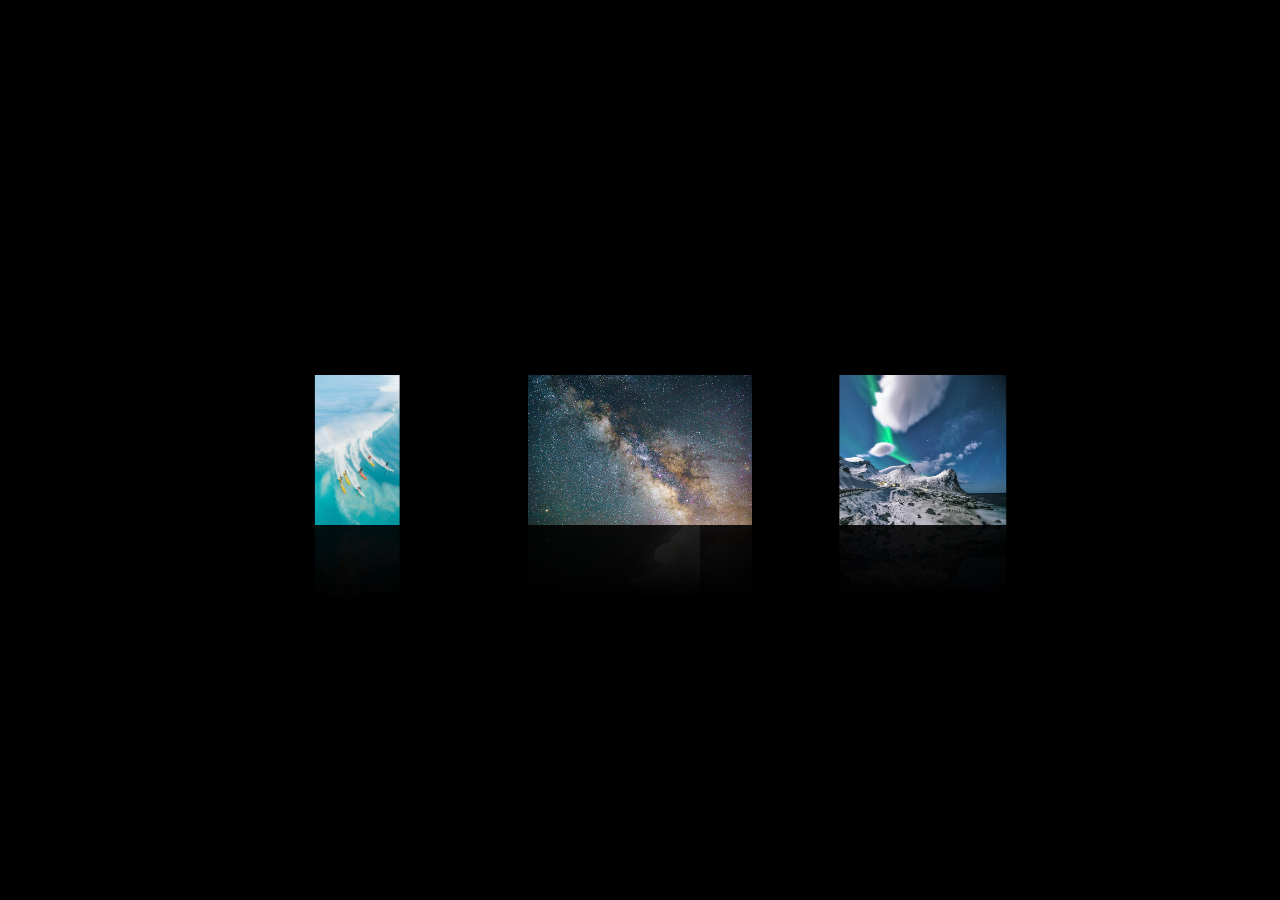
<file: index.html>
<!DOCTYPE html>
<html>
<head>
	<title>3D Animation</title>
	<meta charset="utf-8">	
	<meta name="viewport" content="width=device-width, initial-scale=1.0">
	<link rel="stylesheet" type="text/css" href="style.css">
</head>
<body>
	<div class="box">
		<span style="--i:1"> <img src="1.jpg"> </span>
		<span style="--i:2"> <img src="2.jpg"> </span>
		<span style="--i:3"> <img src="3.jpg"> </span>
		<span style="--i:4"> <img src="4.jpg"> </span>
		<span style="--i:5"> <img src="5.jpg"> </span>
		<span style="--i:6"> <img src="6.jpg"> </span>
		<span style="--i:7"> <img src="7.jpg"> </span>
		<span style="--i:8"> <img src="8.jpg"> </span>
		<span style="--i:9"> <img src="9.jpg"> </span>
	</div>
</body>
</html>
</file>
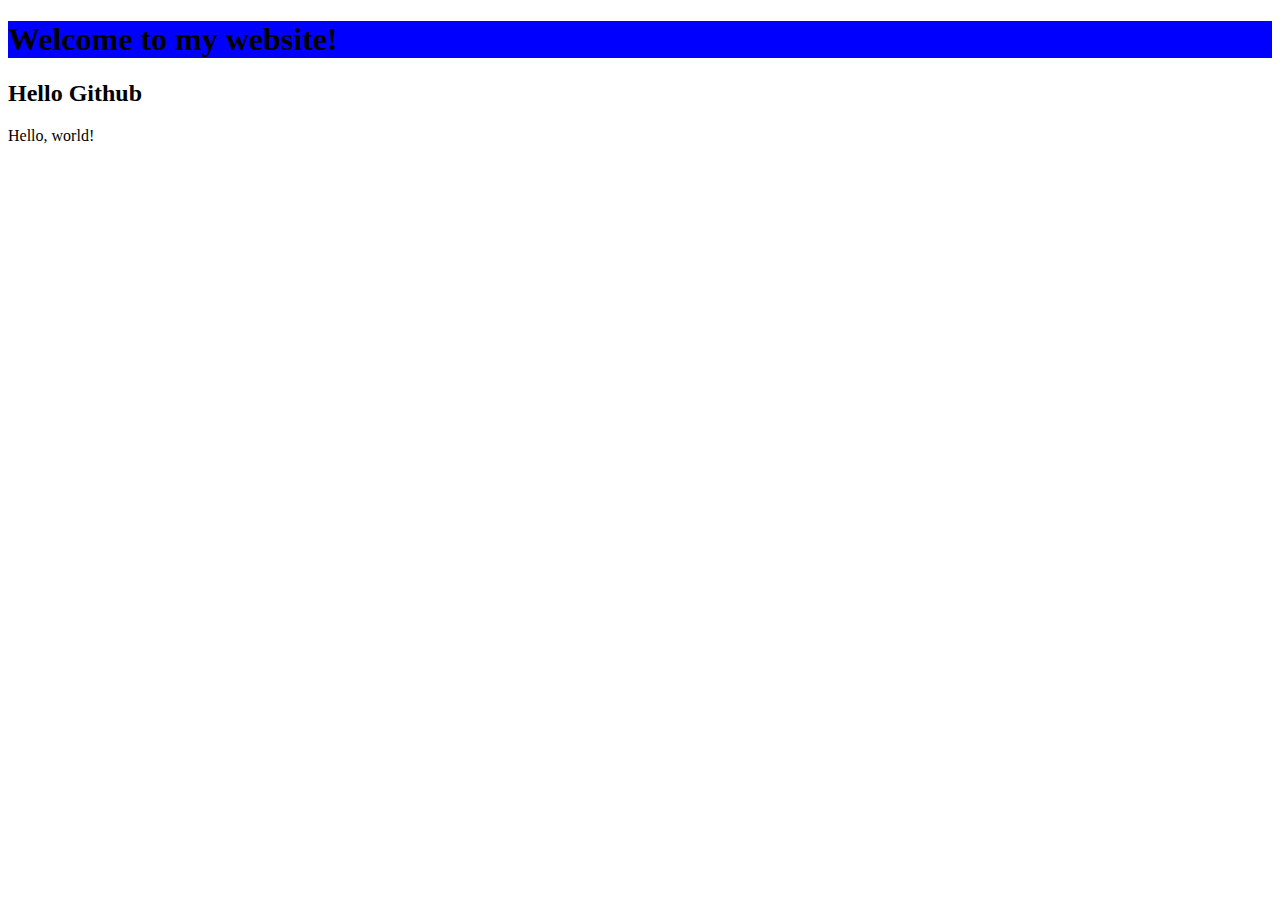
<file: hello.html>
<!DOCTYPE html>
<html>
<head>
	<title>Hello</title>
	<style type="text/css">
		h1{
			background-color: blue;
		}
	</style>
</head>
<body>
	<h1>Welcome to my website!</h1>
	<h2>Hello Github</h2>
	Hello, world!
</body>
</html>
</file>
<file: style.css>
*{
	padding:0;
	margin:0;
	font-family: 'IBM Plex Sans', sans-serif;
}

body{
	display: flex;
	align-items: center;
	justify-content: center;
	height: 100vh;
	background: #000;
}

.box{
	position:relative;
	width:300px;
	height: 150px;
	transform-style: preserve-3d;
	animation:animate 30s linear;
}

@keyframes animate {
	0%{
		transform:perspective(1000px) rotateY(0deg);
	}
	100%{
		transform:perspective(1000px) rotateY(360deg);
	}
}

.box > span {
	position: absolute;
	top:0;
	left:0;
	width:100%;
	height: 100%;
	transform-origin: center;
	transform-style: preserve-3d;
	transform: rotateY(calc(var(--i) * 45deg)) translateZ(400px);
	-webkit-box-reflect: below 0px linear-gradient(transparent, transparent, #0000001a);
}

.box > span >img{
	position:absolute;
	top:0;
	left:0;
	height: 100%;
	width: 100%;
	object-fit: contain;
}
</file>
